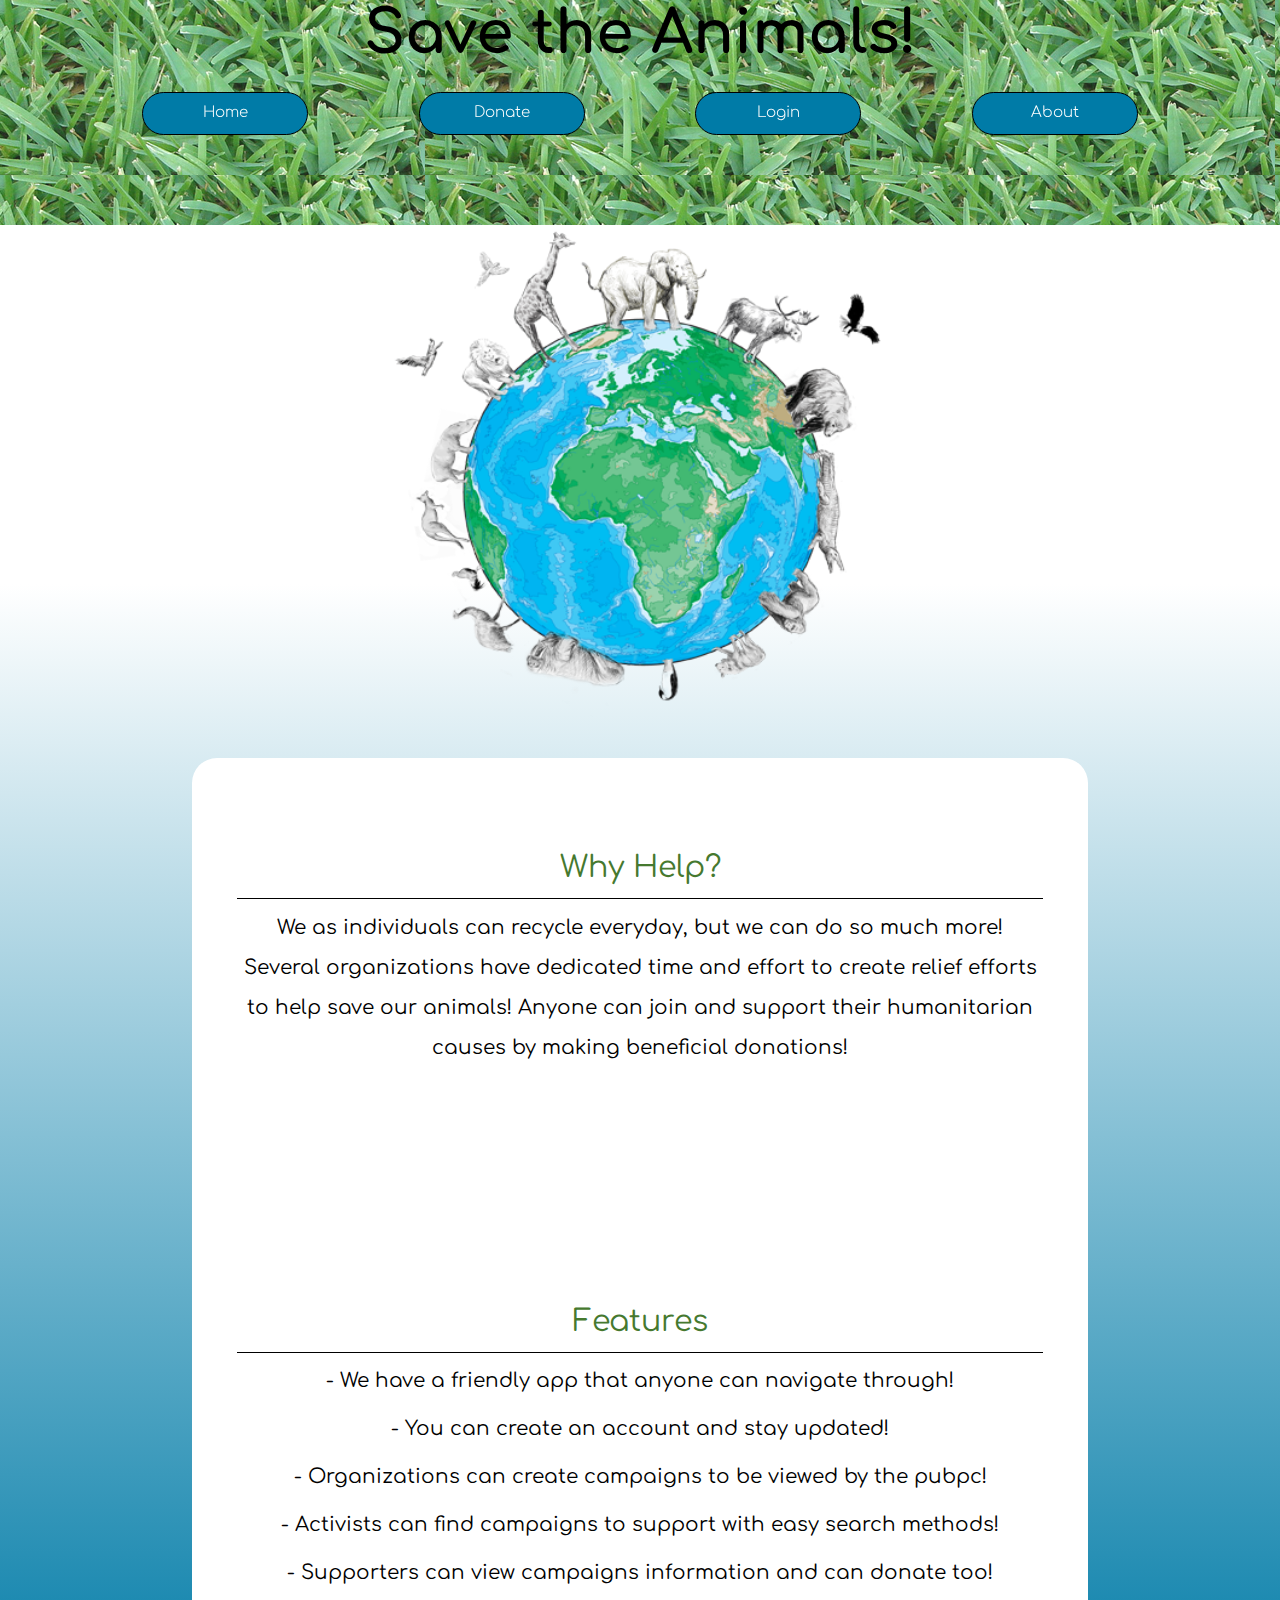
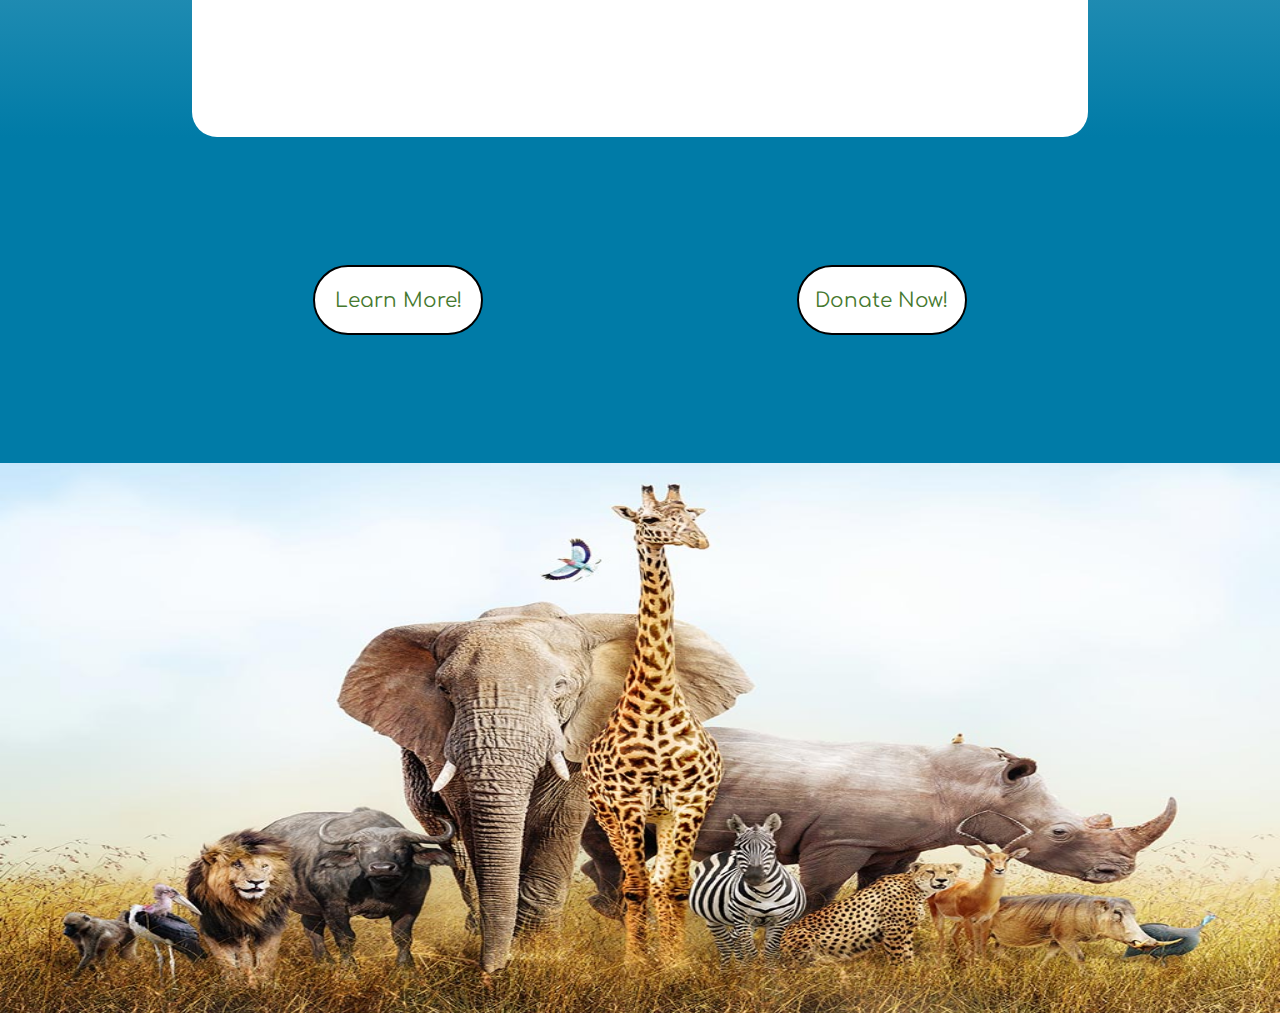
<file: index.html>
<!DOCTYPE html>
    <head>
     <title>SaveTheAnimals</title>
        <link href="https://fonts.googleapis.com/css?family=Comfortaa|Dosis|Supermercado+One&display=swap" rel="stylesheet">
        <link href="css/index.css" rel="stylesheet">
    </head>
    <div class="body">  
    <div class="header-bg">
        <div class="header">
            <h1>Save the Animals!</h1>
            <nav>
                <a class="hover" href="index.html">Home</a>
                <a class="hover" href="https://save-the-animals-react.netlify.com/Donate">Donate</a>
                <a class="hover" href="https://save-the-animals-react.netlify.com/LogIn">Login</a>
                <a class="hover" href="about.html">About</a>
            </nav>
        </div> <!-- header -->
    </div> <!-- header-bg -->
     <div class="home-main">   
        <div class= "top">
                <img src="images/description_backgrounds-1423865520-Animal_Intro_72.png">
        </div> <!--top-left -->
        <div class="middle">
            <div class="reason">
                <h2>Why Help?</h2>
                <p>We as individuals can recycle everyday, but we can do so much more! Several organizations have dedicated time and effort to create relief efforts to help save our animals! Anyone can join and support their humanitarian causes by making beneficial donations! </p>
            </div> <!--reason -->
            <div class="features"> 
                <h2>Features</h2>
                <p>- We have a friendly app that anyone can navigate through!</p>
                <p>- You can create an account and stay updated!</p>
                <p>- Organizations can create campaigns to be viewed by the pubpc!</p>
                <p>- Activists can find campaigns to support with easy search methods!</p>
                <p>- Supporters can view campaigns information and can donate too!</p>
            </div> <!--features -->
            
        </div> <!--top-right -->
     </div> <!--main -->
     <div class="btn-sect">
        <button class="hover">Learn More!</button>
        <button class="hover">Donate Now!</button>
     </div> <!-- btn-sect -->
     <img class="large-image" src="images/save-animals.jpg">
     <div class="footer">
        <nav>
            <a href="index.html">Home</a>
            <a href="https://save-the-animals-react.netlify.com/Donate">Donate</a>
            <a href="https://save-the-animals-react.netlify.com/LogIn">Login</a>
            <a href="about.html">About</a>
        </nav>
     </div> <!-- footer -->
    </div> <!-- body -->
</html>
</file>
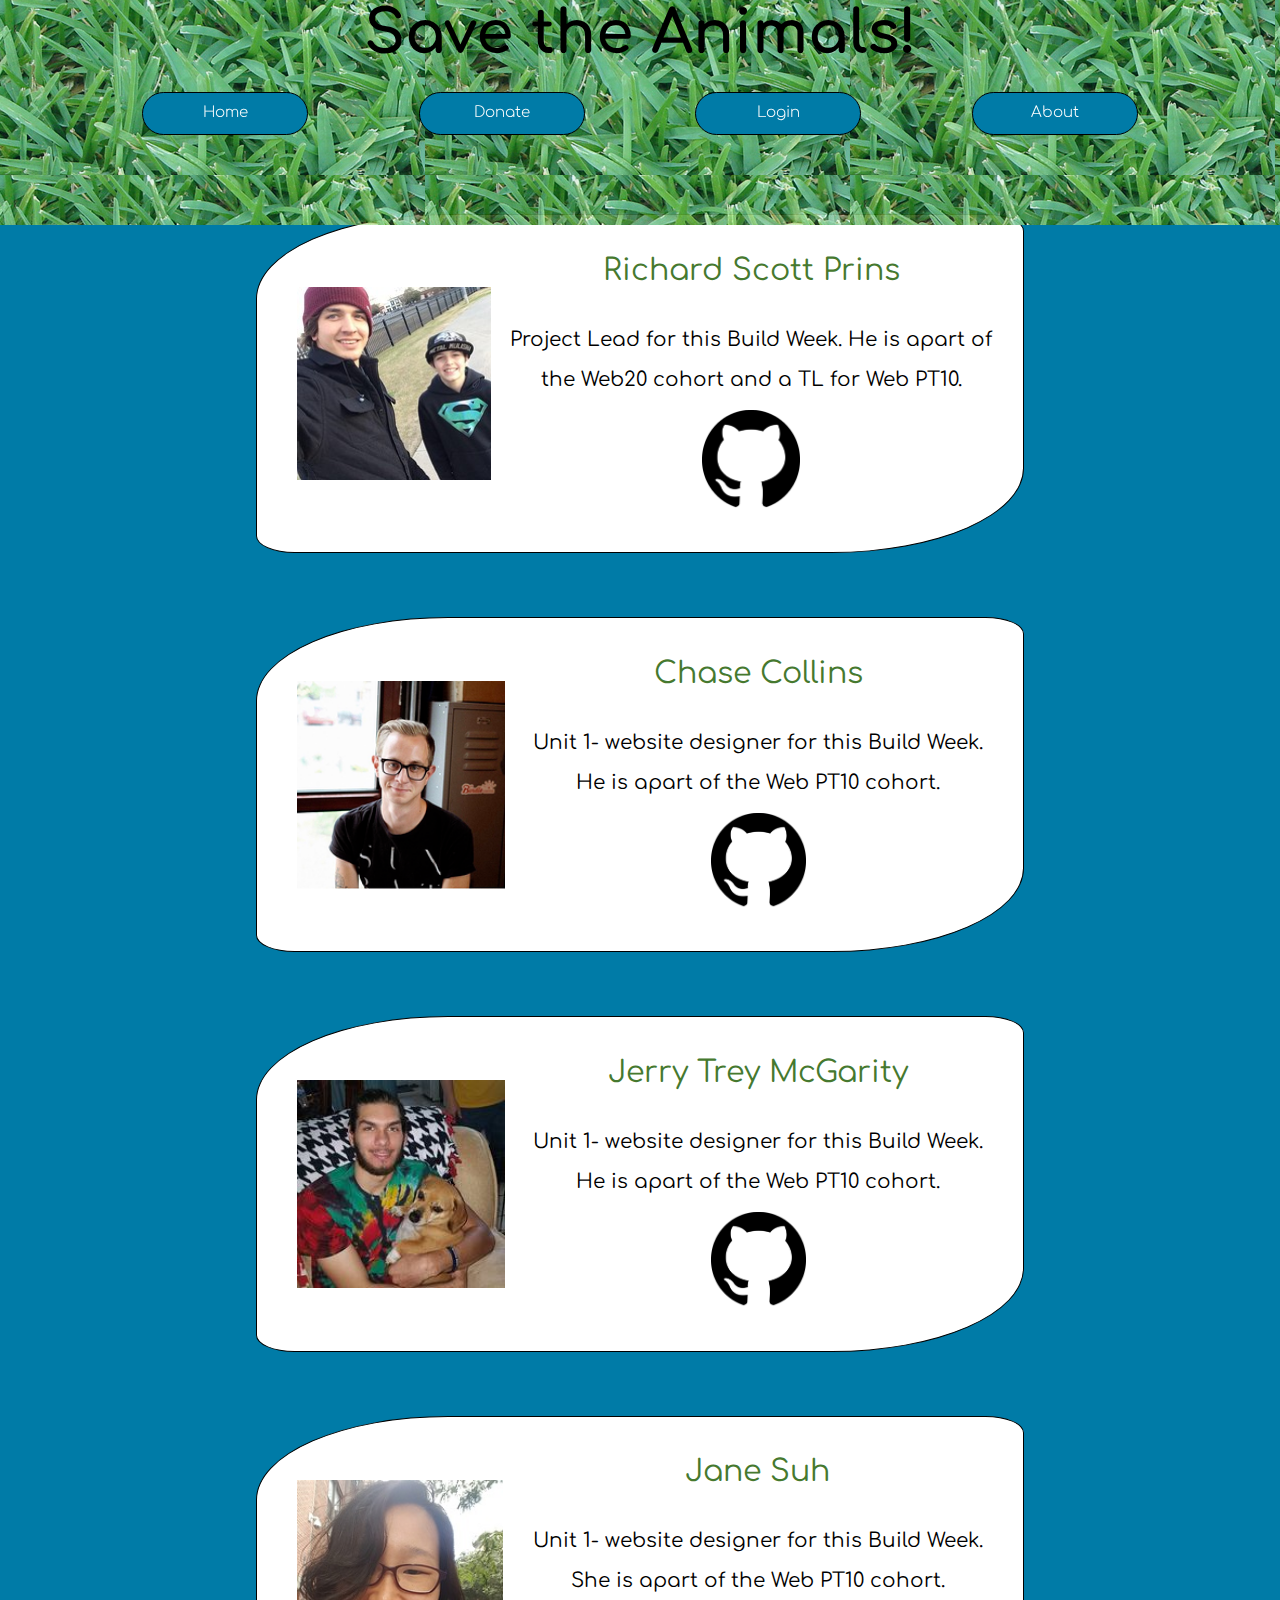
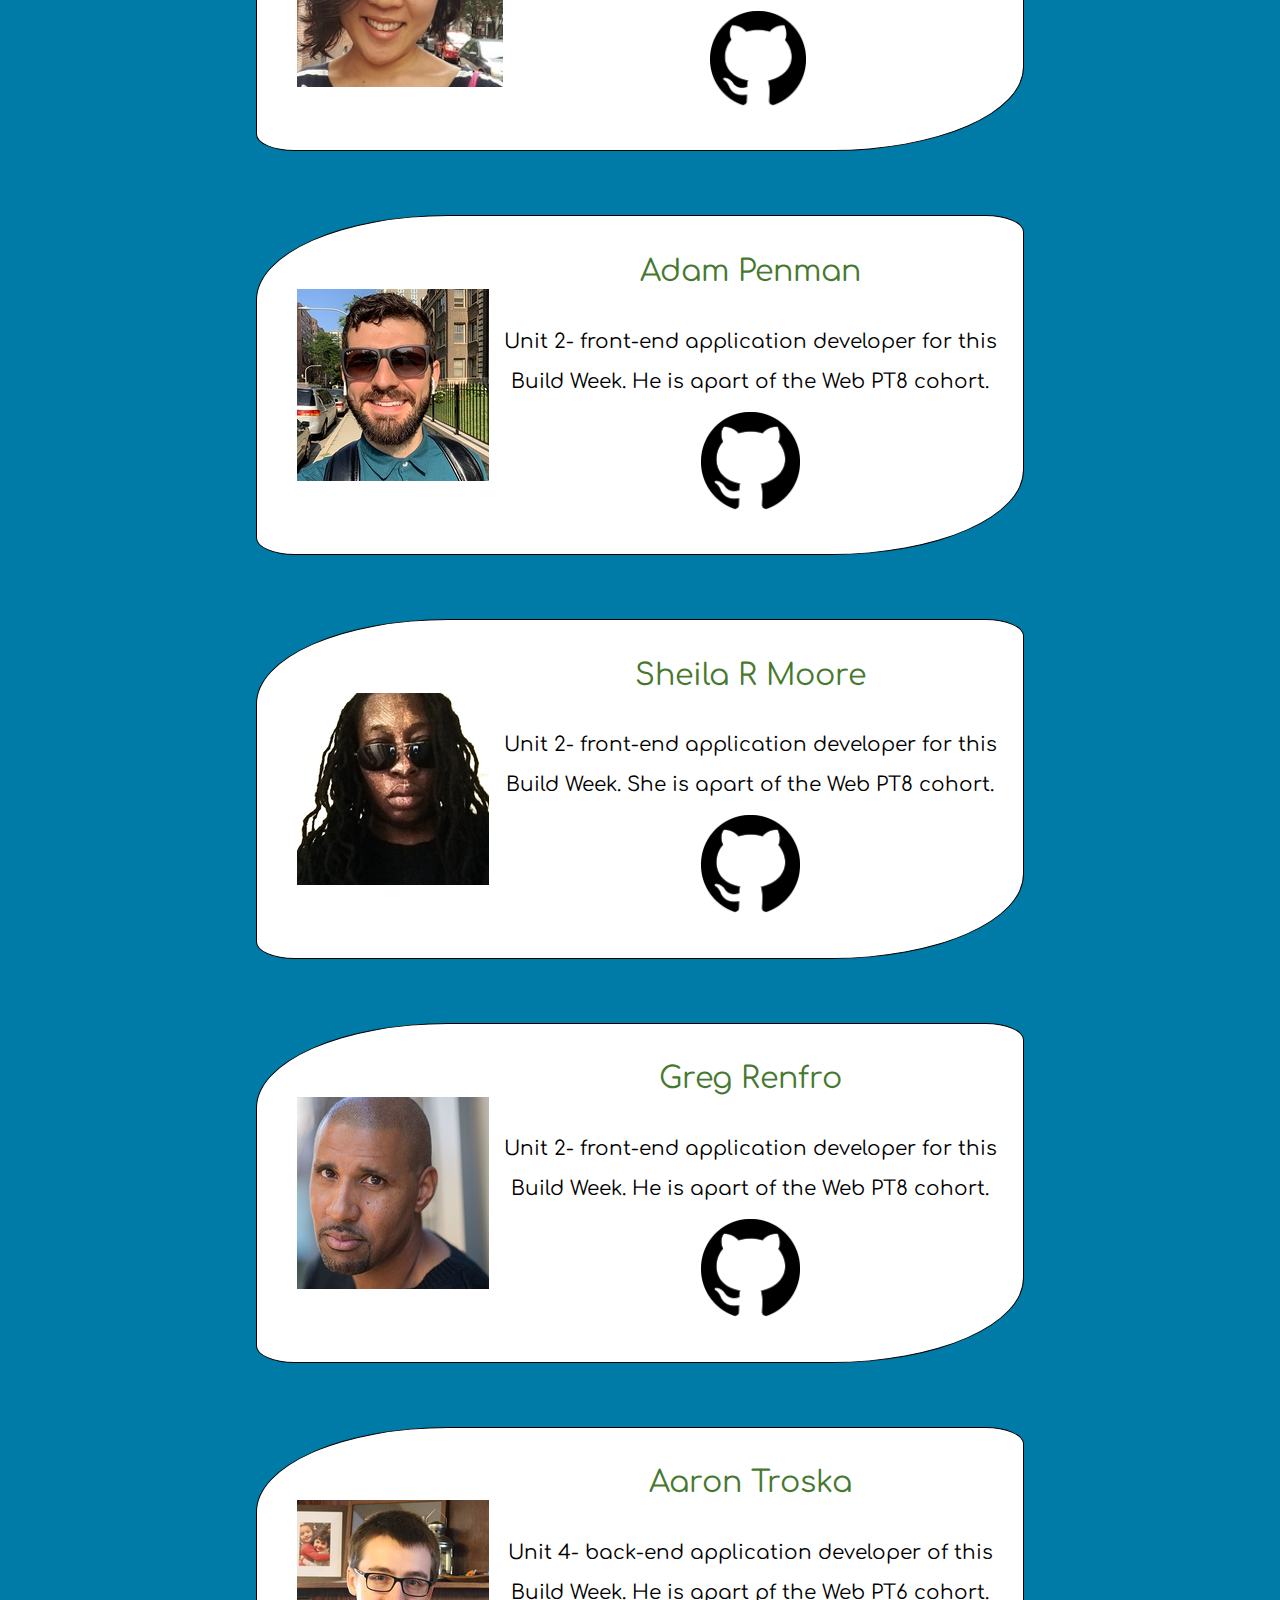
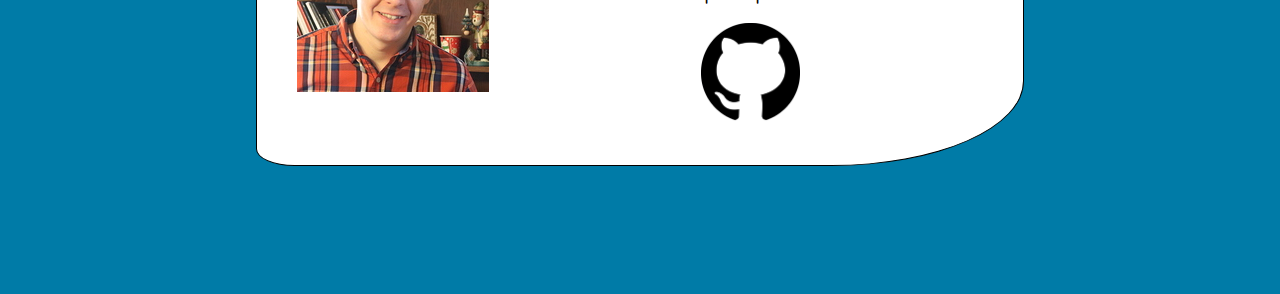
<file: about.html>
<!DOCTYPE html>
    <head>
     <title>SaveTheAnimals</title>
        <link href="https://fonts.googleapis.com/css?family=Comfortaa|Dosis|Supermercado+One&display=swap" rel="stylesheet">
        <link href="css/index.css" rel="stylesheet">
    </head>
    <div class="body">
        <div class="header-bg">
            <div class="header">
                <h1>Save the Animals!</h1>
                <nav>
                    <a class="hover" href="index.html">Home</a>
                    <a class="hover" href="https://save-the-animals-react.netlify.com/Donate">Donate</a>
                    <a class="hover" href="https://save-the-animals-react.netlify.com/LogIn">Login</a>
                    <a class="hover" href="about.html">About</a>
                </nav>
            </div> <!-- header -->
        </div> <!-- header-bg -->
        <div class="about-main">
            <div class="member">
                <img src="images/Richard-Scott-Prins.jpg">
                <div class="info">
                    <h3>Richard Scott Prins </h3>
                    <p>Project Lead for this Build Week. He is apart of the Web20 cohort and a TL for Web PT10.</p>
                    <a href="https://github.com/RichardSPrins"><img class="handle" src="images/github-logo.png" alt="github handle"></a>
                </div>
            </div>
            <div class="member">
                <img src="images/Chase-Collins.png">
                <div class="info">
                    <h3>Chase Collins</h3>
                    <p>Unit 1- website designer for this Build Week. He is apart of the Web PT10 cohort.</p>
                    <a href="https://github.com/Chase-42"><img class="handle" src="images/github-logo.png" alt="github handle"></a>
                </div>
            </div>
            <div class="member">
                <img src="images/Jerry-Trey-McGarity.jpg">
                <div class="info">
                    <h3>Jerry Trey McGarity</h3>
                    <p>Unit 1- website designer for this Build Week. He is apart of the Web PT10 cohort.</p>
                    <a href="https://github.com/TreyMcGarity"><img class="handle" src="images/github-logo.png" alt="github handle"></a>
                </div>
            </div>
            <div class="member">
                <img src="images/Jane-Suh.jpg">
                <div class="info">
                    <h3>Jane Suh</h3>
                    <p>Unit 1- website designer for this Build Week. She is apart of the Web PT10 cohort.</p>
                    <a href="https://github.com/janemsuh"><img class="handle" src="images/github-logo.png" alt="github handle"></a>
                </div>
            </div>
            <div class="member">
                <img src="images/Adam-Penman.jpg">
                <div class="info">
                    <h3>Adam Penman</h3>
                    <p>Unit 2- front-end application developer for this Build Week. He is apart of the Web PT8 cohort.</p>
                    <a href="https://github.com/adamcpenman"><img class="handle" src="images/github-logo.png" alt="github handle"></a>
                </div>
            </div>
            <div class="member">
                <img src="images/Sheila-Moore.jpg">
                <div class="info">
                    <h3>Sheila R Moore</h3>
                    <p>Unit 2- front-end application developer for this Build Week. She is apart of the Web PT8 cohort.</p>
                    <a href="https://github.com/Sherexmykes"><img class="handle" src="images/github-logo.png" alt="github handle"></a>
                </div>
            </div>
            <div class="member">
                <img src="images/Greg-Renfro.jpg">
                <div class="info">
                    <h3>Greg Renfro</h3>
                    <p>Unit 2- front-end application developer for this Build Week. He is apart of the Web PT8 cohort.</p>
                    <a href="https://github.com/Reticent93"><img class="handle" src="images/github-logo.png" alt="github handle"></a>
                </div>
            </div>
            <div class="member">
                <img src="images/Aaron-Troska.jpg">
                <div class="info">
                    <h3>Aaron Troska</h3>
                    <p>Unit 4- back-end application developer of this Build Week. He is apart pf the Web PT6 cohort.</p>
                    <a href="https://github.com/Trosaar"><img class="handle" src="images/github-logo.png" alt="github handle"></a>
                </div>
            </div>
        </div> <!-- main-->
     <div class="footer">
        <nav>
            <a href="index.html">Home</a>
            <a href="https://save-the-animals-react.netlify.com/Donate">Donate</a>
            <a href="https://save-the-animals-react.netlify.com/LogIn">Login</a>
            <a href="about.html">About Us</a>
        </nav>
     </div> <!-- footer -->
    </div> <!-- body -->
    
</html>
</file>
<file: css/index.css>
/* http://meyerweb.com/eric/tools/css/reset/ 
   v2.0 | 20110126
   License: none (public domain)
*/
html,
body,
div,
span,
applet,
object,
iframe,
h1,
h2,
h3,
h4,
h5,
h6,
p,
blockquote,
pre,
a,
abbr,
acronym,
address,
big,
cite,
code,
del,
dfn,
em,
img,
ins,
kbd,
q,
s,
samp,
small,
strike,
strong,
sub,
sup,
tt,
var,
b,
u,
i,
center,
dl,
dt,
dd,
ol,
ul,
li,
fieldset,
form,
label,
legend,
table,
caption,
tbody,
tfoot,
thead,
tr,
th,
td,
article,
aside,
canvas,
details,
embed,
figure,
figcaption,
footer,
header,
hgroup,
menu,
nav,
output,
ruby,
section,
summary,
time,
mark,
audio,
video {
  margin: 0;
  padding: 0;
  border: 0;
  font-size: 100%;
  font: inherit;
  vertical-align: baseline;
}
/* HTML5 display-role reset for older browsers */
article,
aside,
details,
figcaption,
figure,
footer,
header,
hgroup,
menu,
nav,
section {
  display: block;
}
body {
  line-height: 2;
}
blockquote,
q {
  quotes: none;
}
blockquote:before,
blockquote:after,
q:before,
q:after {
  content: '';
  content: none;
}
table {
  border-collapse: collapse;
  border-spacing: 0;
}
html {
  font-size: 62.5%;
  font-family: Comfortaa, cursive;
}
html h1 {
  font-size: 6rem;
  color: black;
  line-height: normal;
  font-weight: bolder;
}
html h2 {
  font-size: 3rem;
  color: #46792f;
  border-bottom: 1px solid black;
}
html h3 {
  font-size: 3rem;
  padding: 0 0 3% 0;
  color: #46792f;
}
html p {
  padding: 1% 0 0 0;
  font-size: 2rem;
  color: black;
}
html li {
  justify-content: flex-start;
  align-content: center;
  text-align: center;
  padding: 2% 0;
  font-size: 2rem;
  color: black;
}
html button {
  font-family: Comfortaa, cursive;
  font-size: 2rem;
}
.header-bg {
  position: normal;
  top: 0;
  width: 100%;
}
@media (min-width: 801px) {
  .header-bg {
    position: fixed;
  }
}
.header-bg:before {
  content: "";
  position: normal;
  top: 0px;
  left: 0px;
  height: 70%;
  width: 100%;
  z-index: -1;
  background-image: url(../images/blades-grass.jpg);
  background-size: stretch;
  opacity: 0.9;
}
@media (min-width: 501px) {
  .header-bg:before {
    height: 30%;
  }
}
@media (min-width: 801px) {
  .header-bg:before {
    height: 25%;
    position: fixed;
  }
}
.header {
  padding: 0 2%;
  z-index: 1;
  background-image: url(../images/blades-grass.jpg);
}
@media (min-width: 801px) {
  .header {
    background-image: none;
  }
}
.header nav {
  flex-direction: column;
  align-items: center;
  width: 90%;
  display: flex;
  justify-content: space-around;
  margin: auto;
  padding: 2%;
}
@media (min-width: 501px) {
  .header nav {
    display: flex;
    flex-direction: row;
    align-items: center;
  }
}
.header nav a {
  width: 90%;
  margin: 2%;
  padding: 0.5%;
  text-decoration: none;
  font-size: 1.5rem;
  font-weight: 200;
  color: white;
  background-color: #007ba7;
  border: 0.01em solid black;
  border-radius: 5rem;
}
@media (min-width: 501px) {
  .header nav a {
    width: 20%;
    margin: 0 5%;
  }
}
.header nav a:hover {
  color: #007ba7;
  background-color: white;
}
@media (min-width: 801px) {
  .footer {
    display: none;
  }
}
.footer nav {
  flex-direction: column;
  align-items: center;
  display: flex;
  justify-content: space-around;
  width: 70%;
  margin: auto;
  padding: 2%;
}
@media (min-width: 501px) {
  .footer nav {
    display: flex;
    flex-direction: row;
    align-items: center;
  }
}
.footer nav a {
  color: #007ba7;
  text-decoration: none;
  font-size: 2rem;
  margin: 1%;
  padding: 1%;
  border-radius: 5rem;
}
@media (min-width: 501px) {
  .footer nav a {
    width: 80%;
  }
}
.footer nav a:hover {
  color: white;
  background-color: #007ba7;
}
div {
  justify-content: center;
  align-content: center;
  text-align: center;
}
div .body {
  margin: auto;
}
div img {
  height: 5%;
}
div .home-main {
  display: flex;
  flex-direction: column;
  align-items: center;
  background: linear-gradient(180deg, #ffffff 25%, #007ba7 100%);
}
@media (min-width: 801px) {
  div .home-main {
    margin-top: 20rem;
  }
}
div .home-main .top {
  margin: 0;
  padding: 2%;
}
@media (min-width: 501px) {
  div .home-main .top {
    width: 40%;
  }
}
div .home-main img {
  width: 20rem;
  height: 20rem;
}
@media (min-width: 501px) {
  div .home-main img {
    width: 30rem;
    height: 30rem;
  }
}
@media (min-width: 801px) {
  div .home-main img {
    width: 50rem;
    height: 50rem;
  }
}
div .middle {
  width: 80%;
}
@media (min-width: 501px) {
  div .middle {
    width: 60%;
  }
}
@media (min-width: 801px) {
  div .middle {
    width: 70%;
  }
}
div .reason {
  height: 50rem;
  color: #46792f;
  padding: 5%;
  background-color: white;
  border-radius: 25px 25px 0 0;
}
@media (min-width: 501px) {
  div .reason {
    height: 55rem;
  }
}
@media (min-width: 801px) {
  div .reason {
    height: 30rem;
  }
}
div .features {
  height: 65rem;
  color: #46792f;
  padding: 5%;
  background-color: white;
  border-radius: 0 0 25px 25px;
}
div .features ul {
  text-align: left;
}
@media (min-width: 501px) {
  div .features {
    height: 65rem;
  }
}
@media (min-width: 801px) {
  div .features {
    height: 50rem;
  }
}
div .btn-sect {
  justify-content: space-evenly;
  display: flex;
  flex-direction: column;
  align-items: center;
  background-color: #007ba7;
}
div .btn-sect button {
  color: #46792f;
  margin: 5% 0 5% 0;
  width: 17rem;
  height: 7rem;
  border: 0.2rem solid black;
  border-radius: 100px;
  background-color: white;
}
@media (min-width: 801px) {
  div .btn-sect button {
    margin: 10% 0;
  }
}
div .btn-sect button:hover {
  color: white;
  background-color: #46792f;
}
@media (min-width: 501px) {
  div .btn-sect {
    display: flex;
    flex-direction: row;
    align-items: center;
  }
}
div .large-image {
  background-color: #007ba7;
  width: 100%;
  height: 20rem;
}
@media (min-width: 501px) {
  div .large-image {
    height: 30rem;
  }
}
@media (min-width: 801px) {
  div .large-image {
    height: 55rem;
  }
}
div .about-main {
  padding: 5% 0;
  background-color: #007ba7;
}
@media (min-width: 801px) {
  div .about-main {
    padding-top: 15rem;
  }
}
div .about-main .member {
  flex-direction: column;
  margin: 0 10% 5% 10%;
  padding: 2%;
  border: 1px solid black;
  background-color: white;
  border-radius: 25% 5%;
  display: flex;
  flex-direction: row;
  align-items: center;
  justify-content: flex-start;
  align-content: center;
  text-align: center;
}
@media (min-width: 801px) {
  div .about-main .member {
    display: flex;
    flex-direction: row;
    align-items: center;
    margin: 5% 20%;
  }
}
div .about-main .member img {
  justify-content: flex-start;
  align-content: center;
  text-align: center;
  height: 50%;
  width: 50%;
  padding: 2% 2%;
}
@media (min-width: 801px) {
  div .about-main .member .handle {
    height: 20%;
    width: 20%;
  }
}
</file>
